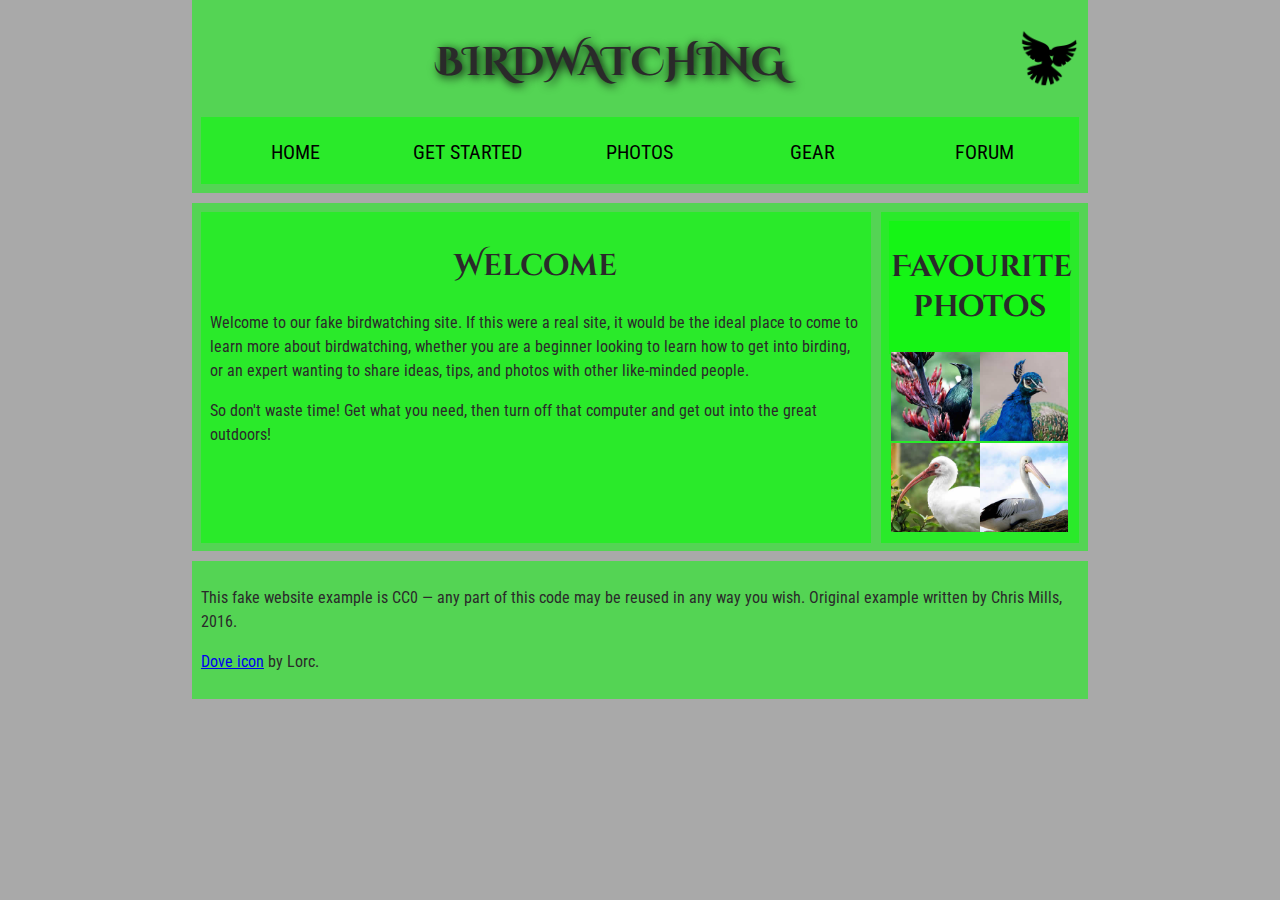
<file: Assignment/Assignment3/assets/index.html>
<!DOCTYPE html>
<html lang="en">
  <head>
    <meta charset="utf-8">
    <title>Birdwatching</title>
    <link href="https://fonts.googleapis.com/css?family=Roboto+Condensed:300%7CCinzel+Decorative:700" rel="stylesheet">

    <!--[if lt IE 9]>
      <script src="https://cdnjs.cloudflare.com/ajax/libs/html5shiv/3.7.3/html5shiv.js"></script>
    <![endif]-->
    <link rel="stylesheet" href="./style.css">
  </head>

  <body>

      <header><h1>Birdwatching</h1>
      <img src="dove.png" alt="a simple dove logo">


      <nav>
        <ul>
           <li><span>Home</span></li>
           <li><a href="#">Get started</a></li>
           <li><a href="#">Photos</a></li>
           <li><a href="#">Gear</a></li>
           <li><a href="#">Forum</a></li>
        </ul>
      </nav>
    </header>

    <main>
      <section>
        <h2>Welcome</h2>

        <p>Welcome to our fake birdwatching site. If this were a real site, it would be the ideal place to come to learn more about birdwatching, whether you are a beginner looking to learn how to get into birding, or an expert wanting to share ideas, tips, and photos with other like-minded people.</p>

        <p>So don't waste time! Get what you need, then turn off that computer and get out into the great outdoors!</p>
      </section>

      <aside>
        <section>
        <h2>Favourite photos</h2>

          <a href="favorite-1.jpg"><img src="favorite-1_th.jpg" alt="Small black bird, black claws, long black slender beak, links to larger version of the image"></a>
          <a href="favorite-2.jpg"><img src="favorite-2_th.jpg" alt="Top half of a pretty bird with bright blue plumage on neck, light colored beak, blue headdress, links to larger version of the image"></a>
          <a href="favorite-3.jpg"><img src="favorite-3_th.jpg" alt="Top half of a large bird with white plumage, very long curved narrow light colored break, links to larger version of the image"></a>
          <a href="favorite-4.jpg"><img src="favorite-4_th.jpg" alt="Large bird, mostly white plumage with black plumage on back and rear, long straight white beak, links to larger version of the image"></a>
        </section>
      </aside>
    </main>

      <footer>
         <p>This fake website example is CC0 — any part of this code may be reused in any way you wish. Original example written by Chris Mills, 2016.</p>

         <p><a href="http://game-icons.net/lorc/originals/dove.html">Dove icon</a> by Lorc.</p>
      </footer>

  </body>
</html>
</file>
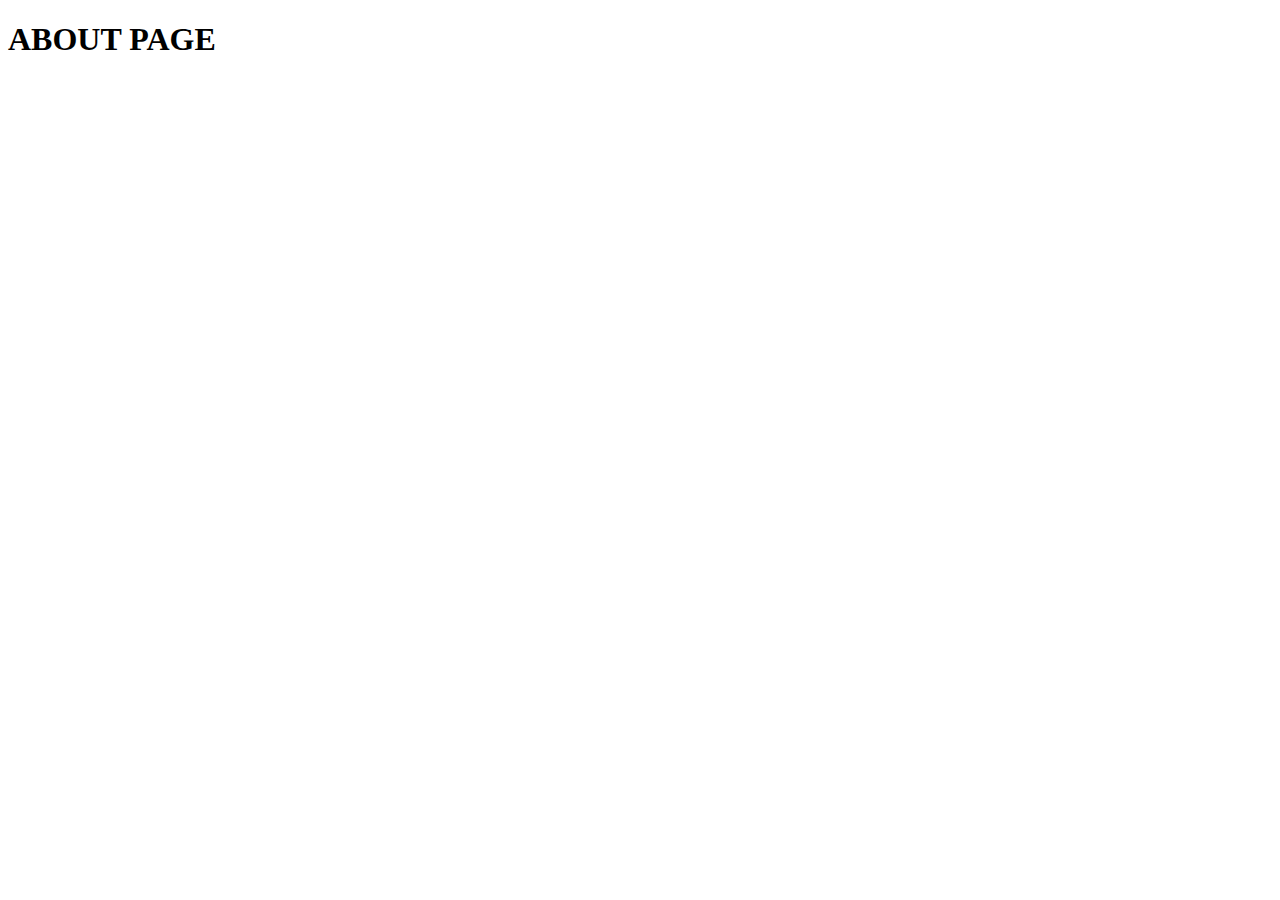
<file: about.html>
<!DOCTYPE html>
<html lang="en">
<head>
    <meta charset="UTF-8">
    <meta http-equiv="X-UA-Compatible" content="IE=edge">
    <meta name="viewport" content="width=device-width, initial-scale=1.0">
    <title>Document</title>
</head>
<body>
    <h1>ABOUT PAGE</h1>
</body>
</html>
</file>
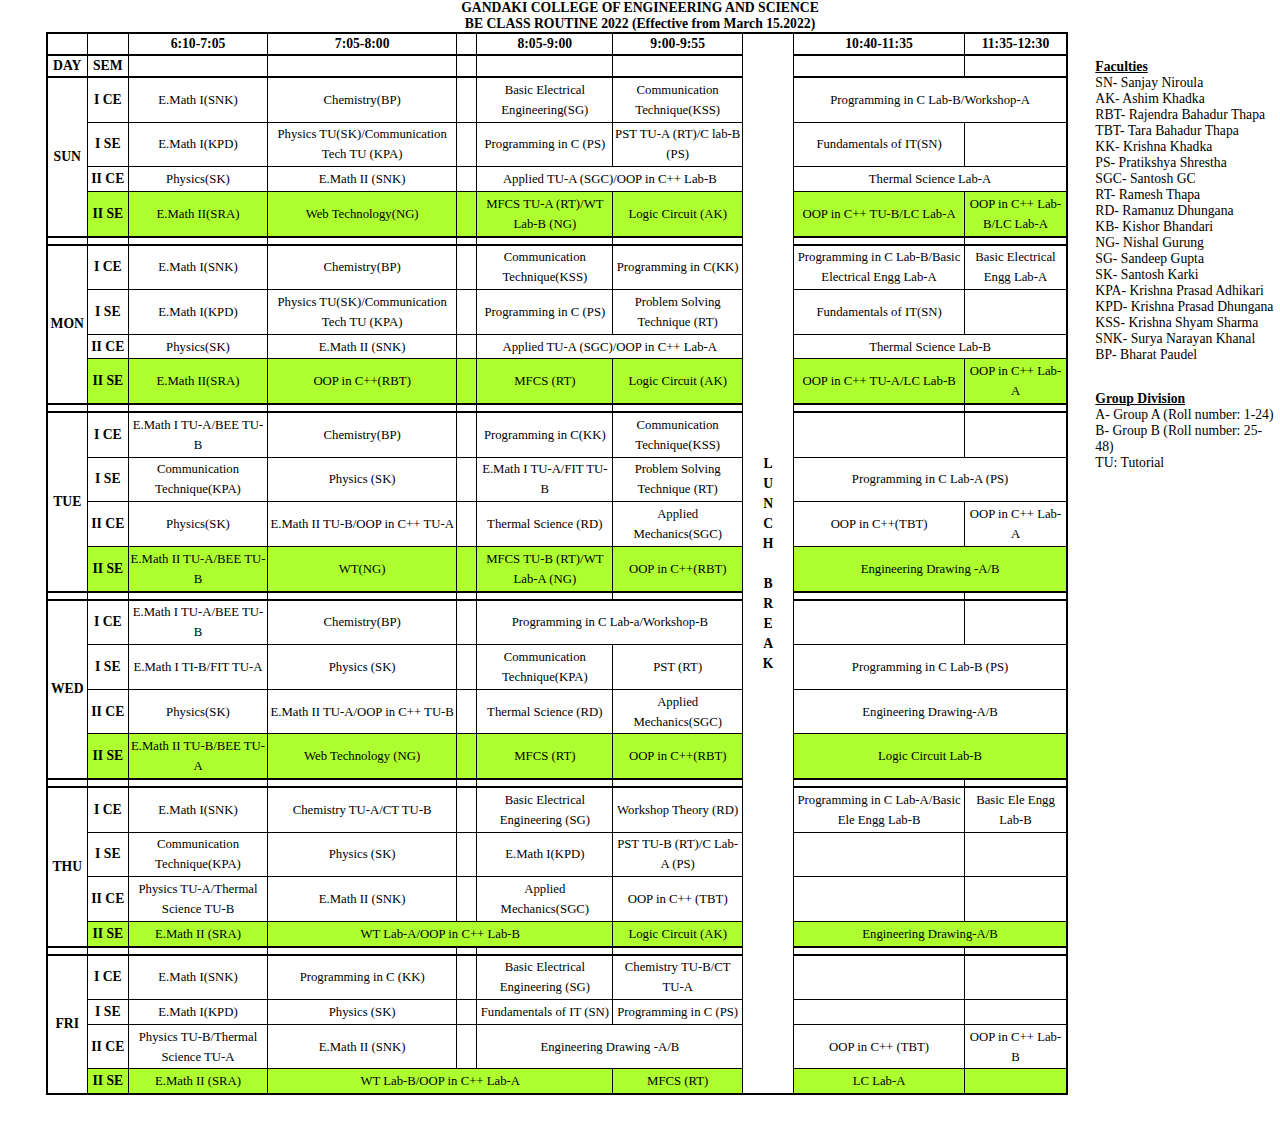
<file: Assignment/Assignment4/routinetable.html>
<!DOCTYPE html>
<html lang="en">
<head>
    <meta charset="UTF-8">
    <meta name="viewport" content="width=device-width, initial-scale=1.0">
    <title>Routine Table</title>

    <link rel="stylesheet" type="text/css" href="./style.css">
</head>
<body>
    <h2>GANDAKI COLLEGE OF ENGINEERING AND SCIENCE</h2>
    <h2>BE CLASS ROUTINE 2022 (Effective from March 15.2022)</h2>
    <section>
        <table>
            <tbody>
                <tr class="bold">
                    <th class="sem">&nbsp;</th>
                    <th class="sem">&nbsp;</th>
                    <th>6:10-7:05</th>
                    <th>7:05-8:00</th>
                    <th class="break">&nbsp;</th>
                    <th>8:05-9:00</th>
                    <th>9:00-9:55</th>
                    <th rowspan="31" width="5%">L<br />U<br />N<br />C<br />H<br /><br />B<br />R<br />E<br />A<br />K</th>
                    <th>10:40-11:35</th>
                    <th>11:35-12:30</th>
                </tr>
                <tr class="bold">
                    <th>DAY</th>
                    <th>SEM</th>
                    <th>&nbsp;</th>
                    <th>&nbsp;</th>
                    <th>&nbsp;</th>
                    <th>&nbsp;</th>
                    <th>&nbsp;</th>
                    <th>&nbsp;</th>
                    <th>&nbsp;</th>
                   
                </tr>
                <tr>
                    <th rowspan="4">SUN</th>
                    <th>I CE</th>
                    <td>E.Math I(SNK)</td>
                    <td>Chemistry(BP)</td>
                    <td>&nbsp;</td>
                    <td>Basic Electrical Engineering(SG)</td>
                    <td>Communication Technique(KSS)</td>
                    <td colspan="2">Programming in C Lab-B/Workshop-A</td>
                </tr>
                <tr>
                    <th>I SE</th>
                    <td>E.Math I(KPD)</td>
                    <td>Physics TU(SK)/Communication Tech TU (KPA)</td>
                    <td>&nbsp;</td>
                    <td>Programming in C (PS)</td>
                    <td>PST TU-A (RT)/C lab-B (PS)</td>
                    <td>Fundamentals of IT(SN)</td>
                    <td>&nbsp;</td>
                </tr>
                <tr>
                    <th>II CE</th>
                    <td>Physics(SK)</td>
                    <td>E.Math II (SNK)</td>
                    <td>&nbsp;</td>
                    <td colspan="2">Applied TU-A (SGC)/OOP in C++ Lab-B</td>
                    <td colspan="2">Thermal Science Lab-A</td>
                </tr>
                <tr class="bg-color">
                    <th>II SE</th>
                    <td>E.Math II(SRA)</td>
                    <td>Web Technology(NG)</td>
                    <td>&nbsp;</td>
                    <td>MFCS TU-A (RT)/WT Lab-B (NG)</td>
                    <td>Logic Circuit (AK)</td>
                    <td>OOP in C++ TU-B/LC Lab-A</td>
                    <td>OOP in C++ Lab-B/LC Lab-A</td>
                </tr>

                <tr class="bold small">
                    <th>&nbsp;</th>
                    <th>&nbsp;</th>
                    <th>&nbsp;</th>
                    <th>&nbsp;</th>
                    <th>&nbsp;</th>
                    <th>&nbsp;</th>
                    <th>&nbsp;</th>
                    <th>&nbsp;</th>
                    <th>&nbsp;</th>
                </tr>

                <tr>
                    <th rowspan="4">MON</th>
                    <th>I CE</th>
                    <td>E.Math I(SNK)</td>
                    <td>Chemistry(BP)</td>
                    <td>&nbsp;</td>
                    <td>Communication Technique(KSS)</td>
                    <td>Programming in C(KK)</td>
                    <td>Programming in C Lab-B/Basic Electrical Engg Lab-A</td>
                    <td>Basic Electrical Engg Lab-A</td>
                </tr>
                <tr>
                    <th>I SE</th>
                    <td>E.Math I(KPD)</td>
                    <td>Physics TU(SK)/Communication Tech TU (KPA)</td>
                    <td>&nbsp;</td>
                    <td>Programming in C (PS)</td>
                    <td>Problem Solving Technique (RT)</td>
                    <td>Fundamentals of IT(SN)</td>
                    <td>&nbsp;</td>
                </tr>
                <tr>
                    <th>II CE</th>
                    <td>Physics(SK)</td>
                    <td>E.Math II (SNK)</td>
                    <td>&nbsp;</td>
                    <td colspan="2">Applied TU-A (SGC)/OOP in C++ Lab-A</td>
                    <td colspan="2">Thermal Science Lab-B</td>
                </tr>
                <tr class="bg-color">
                    <th>II SE</th>
                    <td>E.Math II(SRA)</td>
                    <td>OOP in C++(RBT)</td>
                    <td>&nbsp;</td>
                    <td>MFCS (RT)</td>
                    <td>Logic Circuit (AK)</td>
                    <td>OOP in C++ TU-A/LC Lab-B</td>
                    <td>OOP in C++ Lab-A</td>
                </tr>

                <tr class="bold small">
                    <th>&nbsp;</th>
                    <th>&nbsp;</th>
                    <th>&nbsp;</th>
                    <th>&nbsp;</th>
                    <th>&nbsp;</th>
                    <th>&nbsp;</th>
                    <th>&nbsp;</th>
                    <th>&nbsp;</th>
                    <th>&nbsp;</th>
                </tr>

                <tr>
                    <th rowspan="4">TUE</th>
                    <th>I CE</th>
                    <td>E.Math I TU-A/BEE TU-B</td>
                    <td>Chemistry(BP)</td>
                    <td>&nbsp;</td>
                    <td>Programming in C(KK)</td>
                    <td>Communication Technique(KSS)</td>
                    <td>&nbsp;</td>
                    <td>&nbsp;</td>
                </tr>
                <tr>
                    <th>I SE</th>
                    <td>Communication Technique(KPA)</td>
                    <td>Physics (SK)</td>
                    <td>&nbsp;</td>
                    <td>E.Math I TU-A/FIT TU-B</td>
                    <td>Problem Solving Technique (RT)</td>
                    <td colspan="2">Programming in C Lab-A (PS)</td>
                </tr>
                <tr>
                    <th>II CE</th>
                    <td>Physics(SK)</td>
                    <td>E.Math II TU-B/OOP in C++ TU-A</td>
                    <td>&nbsp;</td>
                    <td>Thermal Science (RD)</td>
                    <td>Applied Mechanics(SGC)</td>
                    <td>OOP in C++(TBT)</td>
                    <td>OOP in C++ Lab-A</td>
                </tr>
                <tr class="bg-color">
                    <th>II SE</th>
                    <td>E.Math II TU-A/BEE TU-B</td>
                    <td>WT(NG)</td>
                    <td>&nbsp;</td>
                    <td>MFCS TU-B (RT)/WT Lab-A (NG)</td>
                    <td>OOP in C++(RBT)</td>
                    <td colspan="2">Engineering Drawing -A/B</td>
                </tr>

                <tr class="bold small">
                    <th>&nbsp;</th>
                    <th>&nbsp;</th>
                    <th>&nbsp;</th>
                    <th>&nbsp;</th>
                    <th>&nbsp;</th>
                    <th>&nbsp;</th>
                    <th>&nbsp;</th>
                    <th>&nbsp;</th>
                    <th>&nbsp;</th>
                </tr>

                <tr>
                    <th rowspan="4">WED</th>
                    <th>I CE</th>
                    <td>E.Math I TU-A/BEE TU-B</td>
                    <td>Chemistry(BP)</td>
                    <td>&nbsp;</td>
                    <td colspan="2">Programming in C Lab-a/Workshop-B</td>
                    <td>&nbsp;</td>
                    <td>&nbsp;</td>
                </tr>
                <tr>
                    <th>I SE</th>
                    <td>E.Math I TI-B/FIT TU-A</td>
                    <td>Physics (SK)</td>
                    <td>&nbsp;</td>
                    <td>Communication Technique(KPA)</td>
                    <td>PST (RT)</td>
                    <td colspan="2">Programming in C Lab-B (PS)</td>
                </tr>
                <tr>
                    <th>II CE</th>
                    <td>Physics(SK)</td>
                    <td>E.Math II TU-A/OOP in C++ TU-B</td>
                    <td>&nbsp;</td>
                    <td>Thermal Science (RD)</td>
                    <td>Applied Mechanics(SGC)</td>
                    <td colspan="2">Engineering Drawing-A/B</td>
                </tr>
                <tr  class="bg-color">
                    <th>II SE</th>
                    <td>E.Math II TU-B/BEE TU-A</td>
                    <td>Web Technology (NG)</td>
                    <td>&nbsp;</td>
                    <td>MFCS (RT)</td>
                    <td>OOP in C++(RBT)</td>
                    <td colspan="2">Logic Circuit Lab-B</td>
                </tr>

                <tr class="bold small">
                    <th>&nbsp;</th>
                    <th>&nbsp;</th>
                    <th>&nbsp;</th>
                    <th>&nbsp;</th>
                    <th>&nbsp;</th>
                    <th>&nbsp;</th>
                    <th>&nbsp;</th>
                    <th>&nbsp;</th>
                    <th>&nbsp;</th>
                </tr>

                <tr>
                    <th rowspan="4">THU</th>
                    <th>I CE</th>
                    <td>E.Math I(SNK)</td>
                    <td>Chemistry TU-A/CT TU-B</td>
                    <td>&nbsp;</td>
                    <td>Basic Electrical Engineering (SG)</td>
                    <td>Workshop Theory (RD)</td>
                    <td>Programming in C Lab-A/Basic Ele Engg Lab-B</td>
                    <td>Basic Ele Engg Lab-B</td>
                </tr>
                <tr>
                    <th>I SE</th>
                    <td>Communication Technique(KPA)</td>
                    <td>Physics (SK)</td>
                    <td>&nbsp;</td>
                    <td>E.Math I(KPD)</td>
                    <td>PST TU-B (RT)/C Lab-A (PS)</td>
                    <td>&nbsp;</td>
                    <td>&nbsp;</td>
                </tr>
                <tr>
                    <th>II CE</th>
                    <td>Physics TU-A/Thermal Science TU-B</td>
                    <td>E.Math II (SNK)</td>
                    <td>&nbsp;</td>
                    <td>Applied Mechanics(SGC)</td>
                    <td>OOP in C++ (TBT)</td>
                    <td>&nbsp;</td>
                    <td>&nbsp;</td>
                </tr>
                <tr  class="bg-color">
                    <th>II SE</th>
                    <td>E.Math II (SRA)</td>
                    <td colspan="3">WT Lab-A/OOP in C++ Lab-B</td>
                    <td>Logic Circuit (AK)</td>
                    <td colspan="2">Engineering Drawing-A/B</td>
                </tr>

                <tr class="bold small">
                    <th>&nbsp;</th>
                    <th>&nbsp;</th>
                    <th>&nbsp;</th>
                    <th>&nbsp;</th>
                    <th>&nbsp;</th>
                    <th>&nbsp;</th>
                    <th>&nbsp;</th>
                    <th>&nbsp;</th>
                    <th>&nbsp;</th>
                </tr>

                <tr>
                    <th rowspan="4">FRI</th>
                    <th>I CE</th>
                    <td>E.Math I(SNK)</td>
                    <td>Programming in C (KK)</td>
                    <td>&nbsp;</td>
                    <td>Basic Electrical Engineering (SG)</td>
                    <td>Chemistry TU-B/CT TU-A</td>
                    <th>&nbsp;</th>
                    <th>&nbsp;</th>
                </tr>
                <tr>
                    <th>I SE</th>
                    <td>E.Math I(KPD)</td>
                    <td>Physics (SK)</td>
                    <td>&nbsp;</td>
                    <td>Fundamentals of IT (SN)</td>
                    <td>Programming in C (PS)</td>
                    <td>&nbsp;</td>
                    <td>&nbsp;</td>
                </tr>
                <tr>
                    <th>II CE</th>
                    <td>Physics TU-B/Thermal Science TU-A</td>
                    <td>E.Math II (SNK)</td>
                    <td>&nbsp;</td>
                    <td colspan="2">Engineering Drawing -A/B</td>
                    <td>OOP in C++ (TBT)</td>
                    <td>OOP in C++ Lab-B</td>
                </tr>
                <tr  class="bg-color">
                    <th>II SE</th>
                    <td>E.Math II (SRA)</td>
                    <td colspan="3">WT Lab-B/OOP in C++ Lab-A</td>
                    <td>MFCS (RT)</td>
                    <td>LC Lab-A</td>
                    <td>&nbsp;</td>
                </tr>
            </tbody>
        </table>

        <div class="faulties">
            <span>Faculties<br /></span>
                SN- Sanjay Niroula<br />
                AK- Ashim Khadka<br />
                RBT- Rajendra Bahadur Thapa<br />
                TBT- Tara Bahadur Thapa<br />
                KK- Krishna Khadka<br />
                PS- Pratikshya Shrestha<br />
                SGC- Santosh GC<br />
                RT- Ramesh Thapa<br />
                RD- Ramanuz Dhungana<br />
                KB- Kishor Bhandari<br />
                NG- Nishal Gurung<br />
                SG- Sandeep Gupta<br />
                SK- Santosh Karki<br />
                KPA- Krishna Prasad Adhikari<br />
                KPD- Krishna Prasad Dhungana<br />
                KSS- Krishna Shyam Sharma<br />
                SNK- Surya Narayan Khanal<br />
                BP- Bharat Paudel<br />
                <div class="group">
                    <span>Group Division</span><br />
                        A- Group A (Roll number: 1-24)<br />
                        B- Group B (Roll number: 25-48)<br />
                        TU: Tutorial<br />
                </div>
        </div>
    </section>
</body>
</html>
</file>
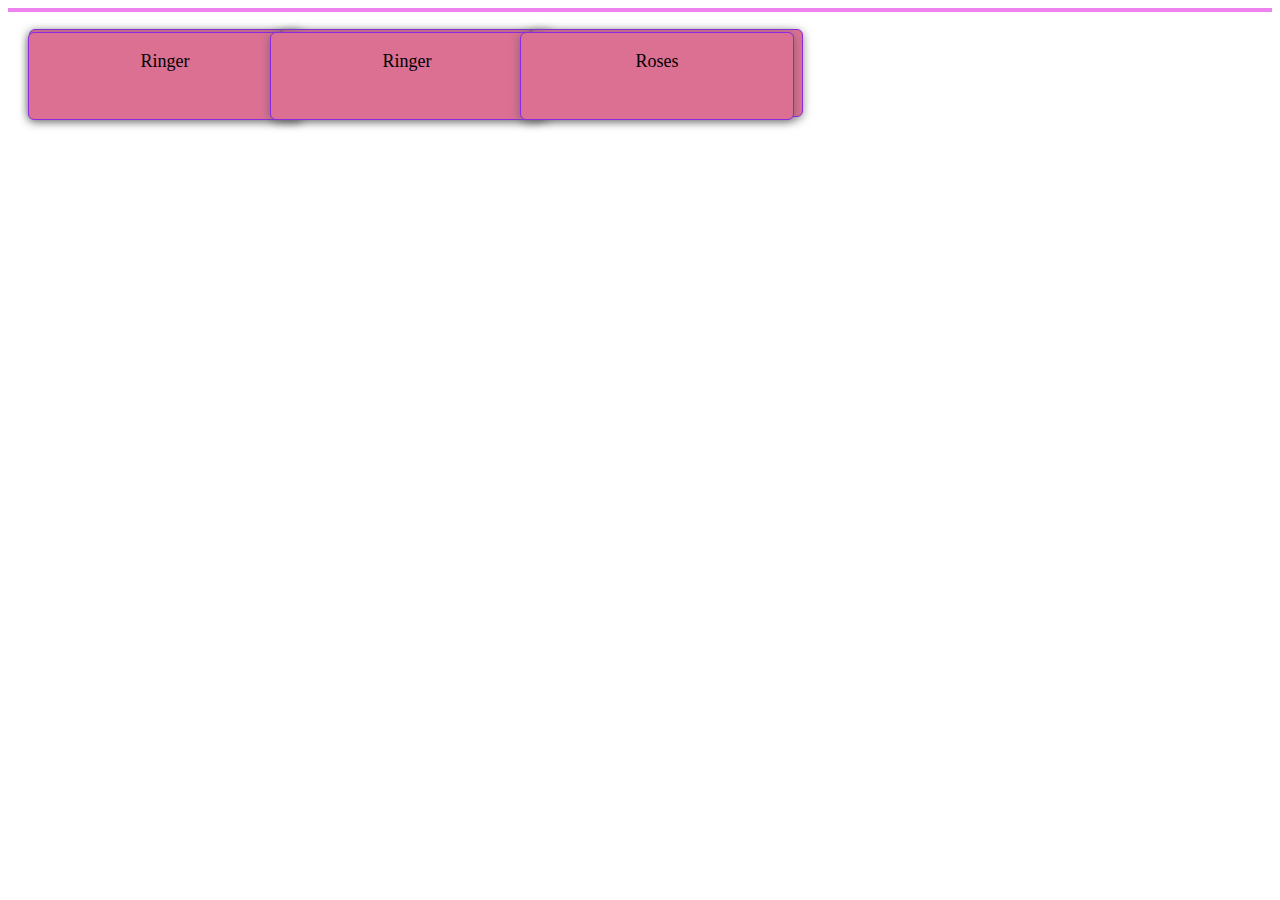
<file: Assignment/Assignment6/dragndrop.html>
<!DOCTYPE html>
<html lang="en">
<head>
    <meta charset="UTF-8">
    <meta http-equiv="X-UA-Compatible" content="IE=edge">
    <meta name="viewport" content="width=device-width, initial-scale=1.0">
    <title>Drag and Drop</title>
    <style>
        .box{
            position: absolute;
            display: inline-block;
            background-color: rgb(215, 215, 215);
            padding: 1em 2em;
            border: 1px solid #000;
            border-radius: 6px;
            height: 20px;
            box-shadow: 0px 2px 10px rgba(92, 92, 92, 0.7);
            font-size: 18px;
        }
        .bg{
            position: relative;
        }
        #box2{
            left: 150px;
        }
        #box3{
            left: 300px;
        }
    </style>
</head>
<body>

<div class="bg">
    <div id="box1" class="box" draggable="true">Ringer</div>
    <div id="box2" class="box" draggable="true">Ringer</div>
    <div id="box3" class="box" draggable="true">Rose</div>
    <div></div>
</div>


    <script>
        let ring1 =document.getElementById("box1");
        let ring2 =document.getElementById("box2");
        let rose =document.getElementById("box3");
        
        function drag1(event) {
            ring1.style.transform = `translate(${event.clientX - 20}px, ${event.clientY - 20}px)`;
        }
        ring1.addEventListener("mousedown", () =>
            document.addEventListener("mousemove", drag1)
        );
        ring1.addEventListener("mouseup", () =>
            document.removeEventListener("mousemove", drag1)
        );

        function drag2(event) {
            ring2.style.transform = `translate(${event.clientX - 170}px, ${event.clientY - 20}px)`;
        }
        ring2.addEventListener("mousedown", () =>
            document.addEventListener("mousemove", drag2)
        );
        ring2.addEventListener("mouseup", () =>
            document.removeEventListener("mousemove", drag2)
        );

        function drag3(event) {
            rose.style.transform = `translate(${event.clientX - 320}px, ${event.clientY - 20}px)`;
        }
        rose.addEventListener("mousedown", () =>
            document.addEventListener("mousemove", drag3)
        );
        rose.addEventListener("mouseup", () =>
            document.removeEventListener("mousemove", drag3)
        );


        

        // const boxElement = document.querySelectorAll(".box");
        // for (el  of boxElement) {
        //     function drag(e)
        //     {
        //         e.target.style.transform = `translate(${e.clientX - 20}px, ${e.clientY - 20}px)`;
        //     }
            
        //      el.addEventListener("mousedown", () =>
        //         document.addEventListener("mousemove", drag)
        //      );

        //      el.addEventListener("mouseup", () =>
        //         document.removeEventListener("mousemove", drag)
        //      );
        // }


    </script>
</body>
</html>


<!DOCTYPE html>
<html lang="en">

<head>
    <meta charset="UTF-8">
    <meta http-equiv="X-UA-Compatible" content="IE=edge">
    <meta name="viewport" content="width=device-width, initial-scale=1.0">
    <title>Drag&Drop</title>
</head>
<style>
    .box {
        width: 200px;
        height: 50px;
        margin: 20px;
        background-color: palevioletred;
        border: 1px solid blueviolet;
        text-align: center;
    }
    div{
        background-color: antiquewhite;
        border: 1px solid violet;
    }
    #box1{
        position: absolute;
    }
    #box2{
        position: absolute;
        left: 250px;
    }
    #box3{
        position: absolute;
        left: 500px;
    }
</style>

<body onload="move('box1')">
    <div class="box" id="box1">Ringer</div>
    <div class="box" id="box2">Ringer</div>
    <div class="box" id="box3">Roses</div>


    <script>
        let dragValue;
        function move(id) {
            let element1 = document.getElementById("box1");
            let element2 = document.getElementById("box2");
            let element3 = document.getElementById("box3");

            element1.style.position = "absolute";
            element1.onmousedown = function () {
                dragValue = element1;
            }
            element2.style.position = "absolute";
            element2.onmousedown = function () {
                dragValue = element2;
            }
            element3.style.position = "absolute";
            element3.onmousedown = function () {
                dragValue = element3;
            }
        }
        document.onmouseup = function (e) {
            dragValue = null;
        }
        document.onmousemove = function (e) {
            let x = e.pageX;
            let y = e.pageY;

            dragValue.style.left = x + "px";
            dragValue.style.top = y + "px";
        }
    </script>
</body>

</html>
</file>
<file: Assignment/Assignment3/assets/style.css>
/* || General setup */

html, body {
  margin: 0;
  padding: 0;
}

html {
  font-size: 10px;
  background-color: #a9a9a9;
}

body {
  width: 70%;
  min-width: 800px;
  margin: 0 auto;
}

/* || typography */

h1, h2, h3 {
  font-family: 'Cinzel Decorative', cursive;
  color: #2a2a2a;
}

p, input, li {
  font-family: 'Roboto Condensed', sans-serif;
  color: #2a2a2a;
}

h1 {
  font-size: 4rem;
  text-align: center;
  text-shadow: 2px 2px 10px black;
}

h2 {
  font-size: 3rem;
  text-align: center;
}

h3 {
  font-size: 2.2rem;
}

p, li {
  font-size: 1.6rem;
  line-height: 1.5;
}

/* || header layout */

header {
  margin-bottom: 10px;
  display: flex;
  flex-flow: row wrap;
}

body > * {
  background-color: red;
  padding: 1%;
}

main, header, nav, article, aside, footer, section {
  background-color: rgba(0,255,0,0.5);
  padding: 1%;
}

h1 {
  flex: 5;
  text-transform: uppercase;
}

header img {
  display: block;
  height: 60px;
  padding-top: 20.15px;
}

nav {
  height: 50px;
  flex: 100%;
  display: flex;
}

nav ul {
  padding: 0;
  list-style-type: none;
  flex: 2;
  display: flex;
}

nav li {
  display: inline;
  text-align: center;
  flex: 1;
}

nav a, nav span {
  display: inline-block;
  font-size: 2rem;
  height: 3rem;
  line-height: 1.7;
  text-transform: uppercase;
  text-decoration: none;
  color: black;

}

/* || main layout */

main {
  display: flex;
}

article, section {
  flex: 4;
}

aside {
  flex: 1;
  margin-left: 10px;
  padding: 1%;
}

aside a {
  display: block;
  float: left;
  width: 50%;
}

aside img {
  max-width: 100%;
}

footer {
  margin-top: 10px;
}
</file>
<file: Assignment/Assignment4/style.css>
* {
  padding: 0;
  margin: 0;
  box-sizing: border-box;
}

html {
  font-size: 57%;
}

section {
  display: flex;
  gap: 0;
}

h2
{
 text-align: center;
}


table {
  font-size: 1.4rem;
  text-align: center;
  width: 80%;
  margin: 0 3rem 4rem 5rem;
  border-collapse: collapse;
  border: 2px solid black;

}

tr
{
  font-size: 1.4rem;
  text-align: center;
  margin: 0 auto;
  line-height: 20px;
  padding: 0.2rem;
}

th
{
  font-size: 1.5rem;
  text-align: center;
  border: 1px solid black;
}

td
{
  font-size: 1.4rem;
  padding: 0.2rem;
  border: 1px solid black;
}

.sem
{
  width: 4%;
}

.break
{
 width: 2%;
}

.bold {
  border: 2px solid black;
}

.small {
  line-height: 6px;
}


.faulties {
  font-size: 1.5rem;
  margin-top: 3rem;
}

span {
  font-weight: bold;
  text-decoration: underline;
}

.group {
  margin-top: 3rem;
}

.bg-color {
  background-color: #ADFF2F;
}
</file>
